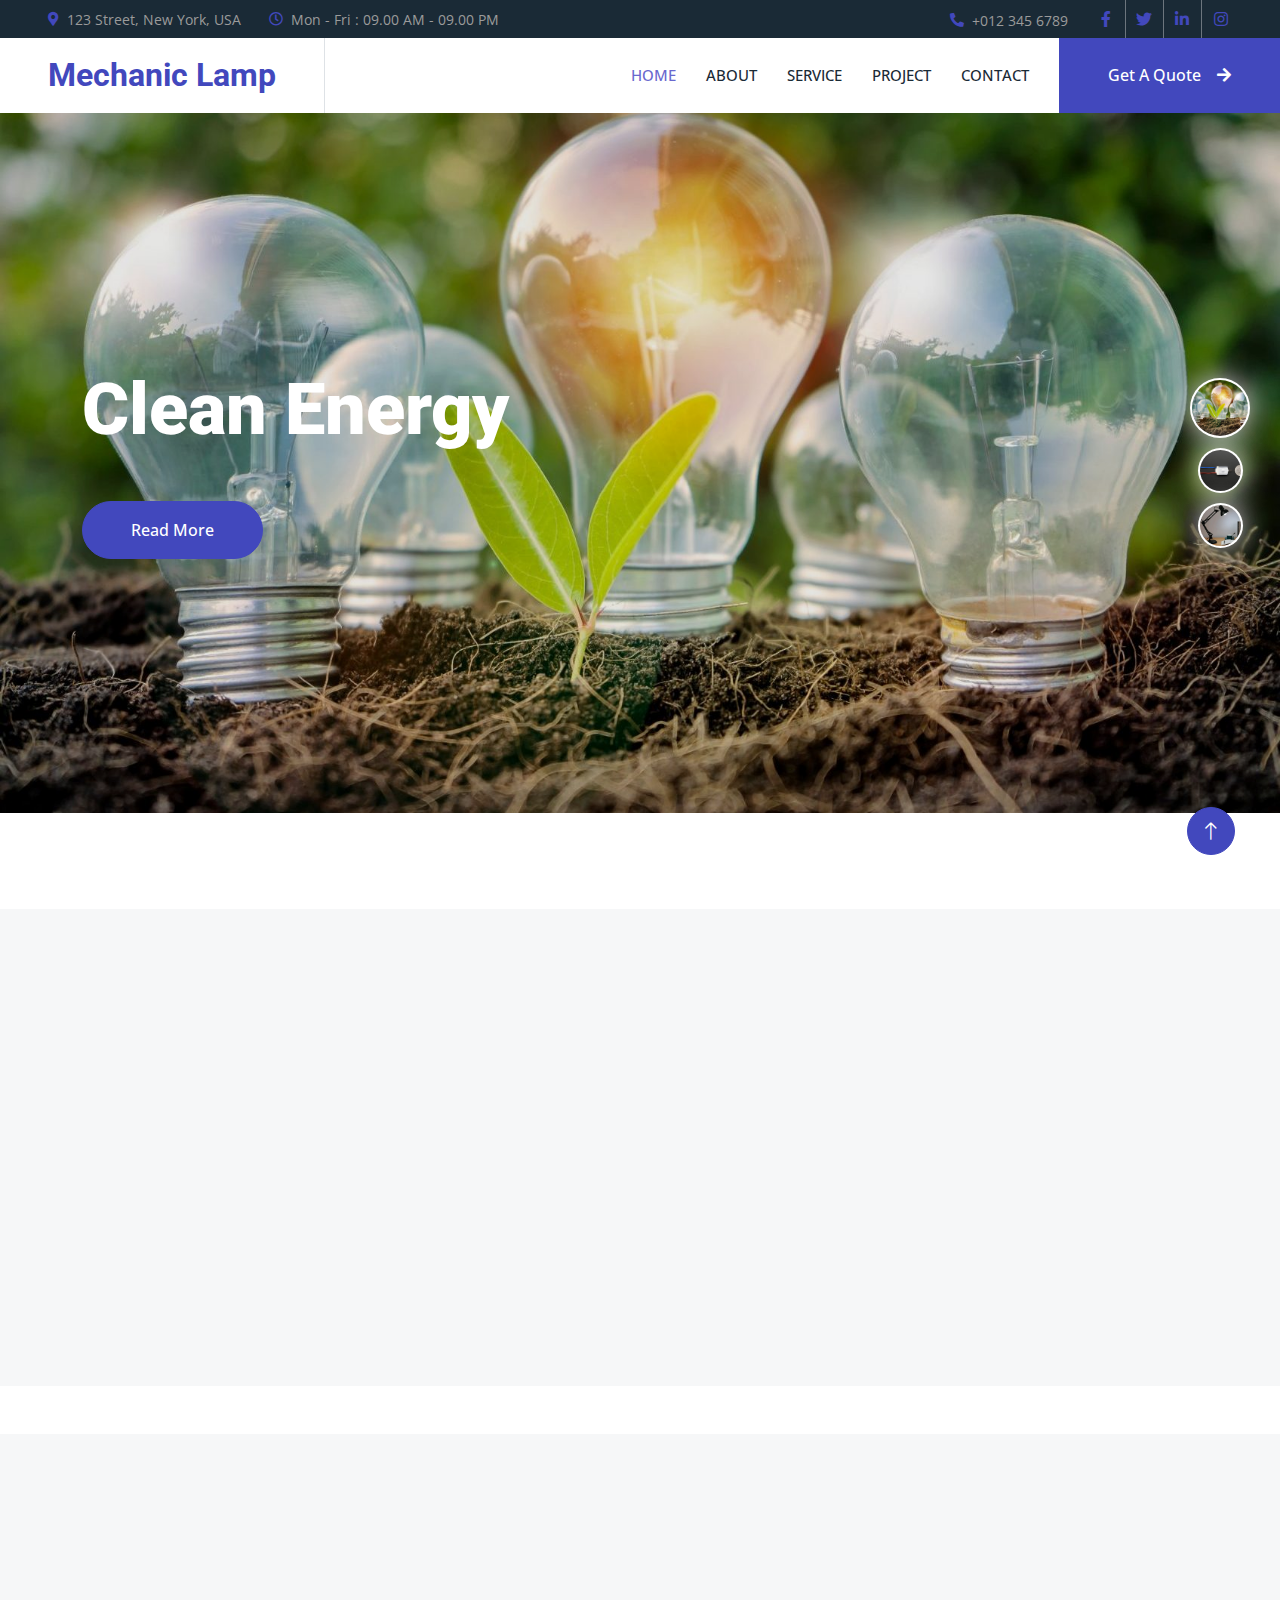
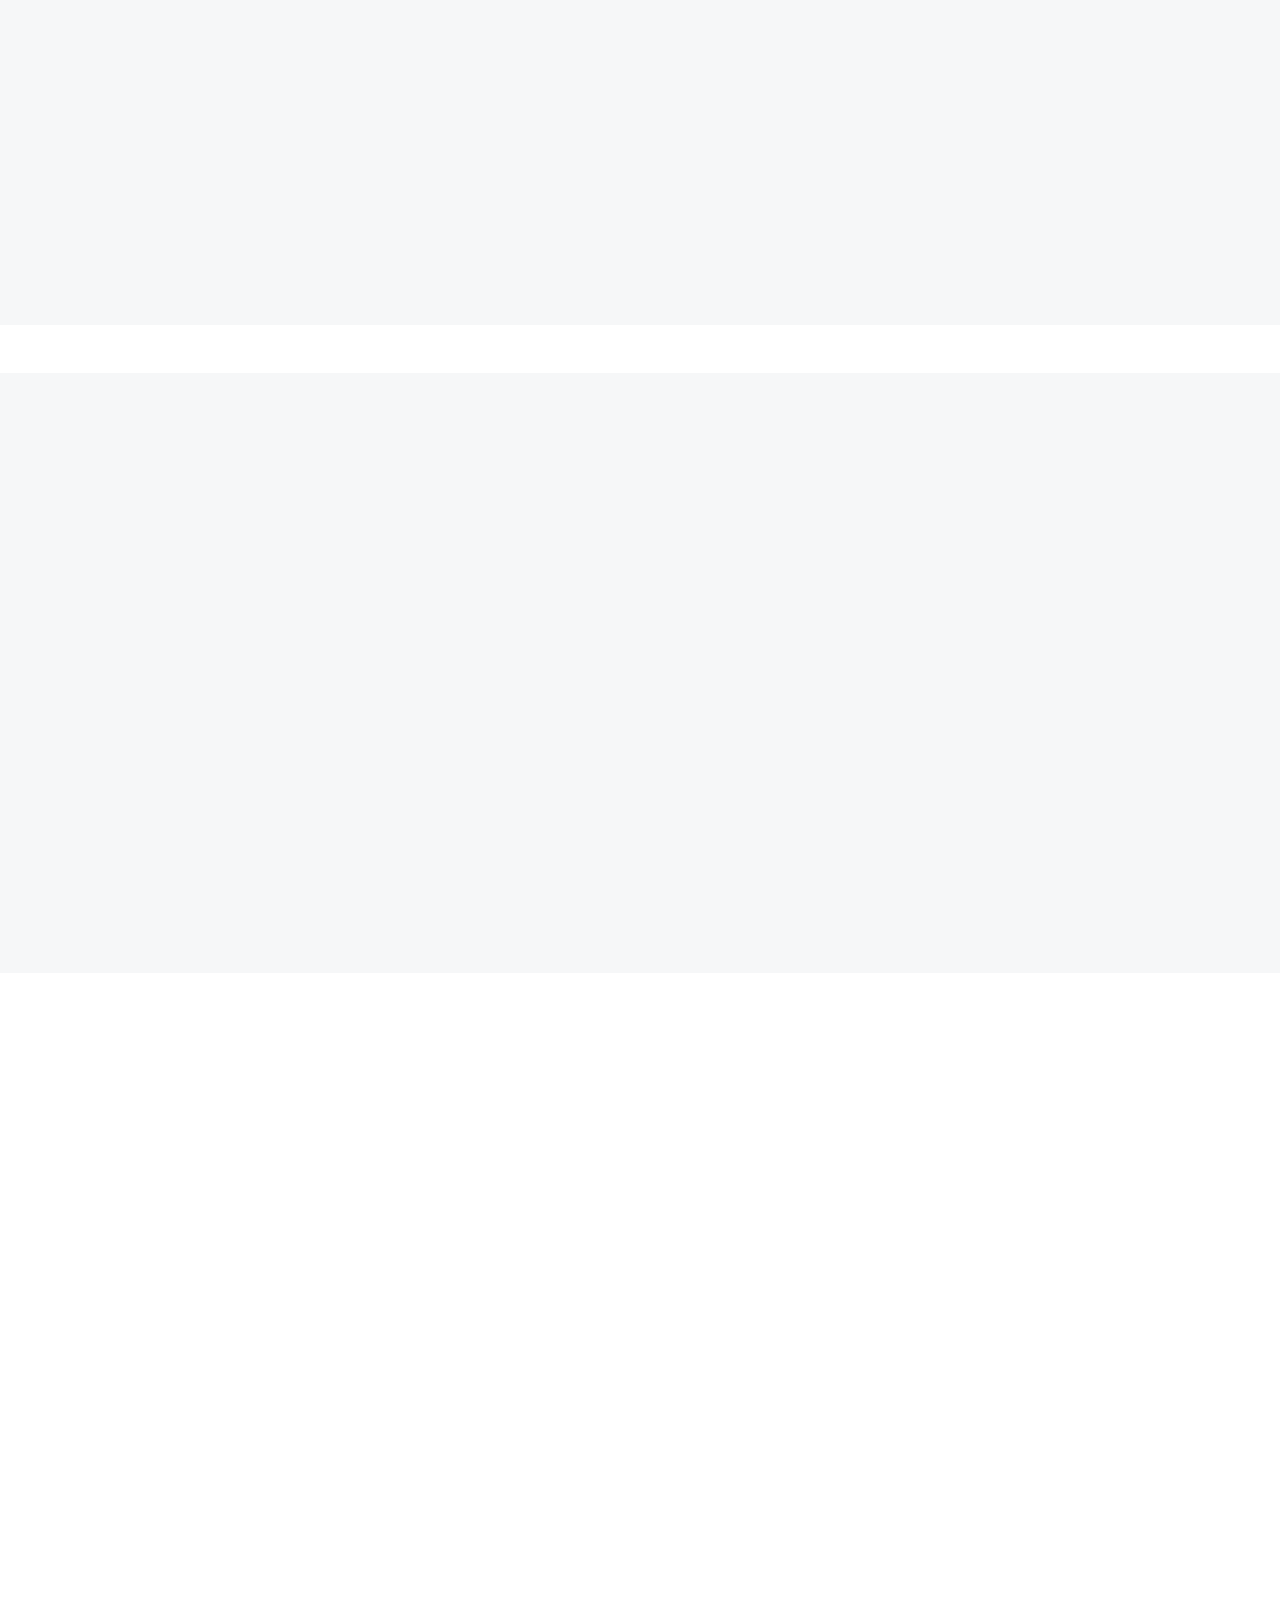
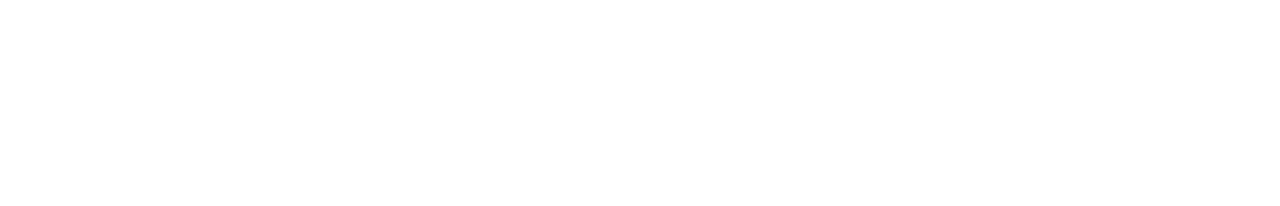
<file: index.html>
<!DOCTYPE html>
<html lang="en">

<head>
    <meta charset="utf-8">
    <title>Mechanic Lamp</title>
    <meta content="width=device-width, initial-scale=1.0" name="viewport">
    <meta content="" name="keywords">
    <meta content="" name="description">

    <!-- Favicon -->
    <link href="img/favicon.ico" rel="icon">

    <!-- Google Web Fonts -->
    <link rel="preconnect" href="https://fonts.googleapis.com">
    <link rel="preconnect" href="https://fonts.gstatic.com" crossorigin>
    <link href="https://fonts.googleapis.com/css2?family=Open+Sans:wght@400;500&family=Roboto:wght@500;700;900&display=swap" rel="stylesheet"> 

    <!-- Icon Font Stylesheet -->
    <link href="https://cdnjs.cloudflare.com/ajax/libs/font-awesome/5.10.0/css/all.min.css" rel="stylesheet">
    <link href="https://cdn.jsdelivr.net/npm/bootstrap-icons@1.4.1/font/bootstrap-icons.css" rel="stylesheet">

    <!-- Libraries Stylesheet -->
    <link href="lib/animate/animate.min.css" rel="stylesheet">
    <link href="lib/owlcarousel/assets/owl.carousel.min.css" rel="stylesheet">
    <link href="lib/lightbox/css/lightbox.min.css" rel="stylesheet">

    <!-- Customized Bootstrap Stylesheet -->
    <link href="css/bootstrap.min.css" rel="stylesheet">

    <!-- Template Stylesheet -->
    <link href="css/style.css" rel="stylesheet">


    <link rel="shortcut icon" href="img/Logo.jpeg" type="image/x-icon">
</head>

<body>
    <!-- Spinner Start -->
    <div id="spinner" class="show bg-white position-fixed translate-middle w-100 vh-100 top-50 start-50 d-flex align-items-center justify-content-center">
        <div class="spinner-border text-primary" style="width: 3rem; height: 3rem;" role="status">
            <span class="sr-only">Loading...</span>
        </div>
    </div>
    <!-- Spinner End -->


    <!-- Topbar Start -->
    <div class="container-fluid bg-dark p-0">
        <div class="row gx-0 d-none d-lg-flex">
            <div class="col-lg-7 px-5 text-start">
                <div class="h-100 d-inline-flex align-items-center me-4">
                    <small class="fa fa-map-marker-alt text-primary me-2"></small>
                    <small>123 Street, New York, USA</small>
                </div>
                <div class="h-100 d-inline-flex align-items-center">
                    <small class="far fa-clock text-primary me-2"></small>
                    <small>Mon - Fri : 09.00 AM - 09.00 PM</small>
                </div>
            </div>
            <div class="col-lg-5 px-5 text-end">
                <div class="h-100 d-inline-flex align-items-center me-4">
                    <small class="fa fa-phone-alt text-primary me-2"></small>
                    <small>+012 345 6789</small>
                </div>
                <div class="h-100 d-inline-flex align-items-center mx-n2">
                    <a class="btn btn-square btn-link rounded-0 border-0 border-end border-secondary" href=""><i class="fab fa-facebook-f"></i></a>
                    <a class="btn btn-square btn-link rounded-0 border-0 border-end border-secondary" href=""><i class="fab fa-twitter"></i></a>
                    <a class="btn btn-square btn-link rounded-0 border-0 border-end border-secondary" href=""><i class="fab fa-linkedin-in"></i></a>
                    <a class="btn btn-square btn-link rounded-0" href=""><i class="fab fa-instagram"></i></a>
                </div>
            </div>
        </div>
    </div>
    <!-- Topbar End -->


    <!-- Navbar Start -->
    <nav class="navbar navbar-expand-lg bg-white navbar-light sticky-top p-0">
        <a href="index.html" class="navbar-brand d-flex align-items-center border-end px-4 px-lg-5">
            <h2 class="m-0 text-primary">Mechanic Lamp</h2>
        </a>
        <button type="button" class="navbar-toggler me-4" data-bs-toggle="collapse" data-bs-target="#navbarCollapse">
            <span class="navbar-toggler-icon"></span>
        </button>
        <div class="collapse navbar-collapse" id="navbarCollapse">
            <div class="navbar-nav ms-auto p-4 p-lg-0">
                <a href="index.html" class="nav-item nav-link active">Home</a>
                <a href="about.html" class="nav-item nav-link">About</a>
                <a href="service.html" class="nav-item nav-link">Service</a>
                <a href="project.html" class="nav-item nav-link">Project</a>
            
                <a href="contact.html" class="nav-item nav-link">Contact</a>
            </div>
            <a href="" class="btn btn-primary rounded-0 py-4 px-lg-5 d-none d-lg-block">Get A Quote<i class="fa fa-arrow-right ms-3"></i></a>
        </div>
    </nav>
    <!-- Navbar End -->


    <!-- Carousel Start -->
    <div class="container-fluid p-0 pb-5 wow fadeIn" data-wow-delay="0.1s">
        <div class="owl-carousel header-carousel position-relative">
            <div class="owl-carousel-item position-relative" data-dot="<img src='img/carousel-1.jpg'>">
                <img class="img-fluid" src="img/carousel-1.jpg" alt="">
                <div class="owl-carousel-inner">
                    <div class="container">
                        <div class="row justify-content-start">
                            <div class="col-10 col-lg-8">
                                <h1 class="display-2 text-white animated slideInDown">Clean Energy</h1>
                                <p class="fs-5 fw-medium text-white mb-4 pb-3"> </p>
                                <a href="" class="btn btn-primary rounded-pill py-3 px-5 animated slideInLeft">Read More</a>
                            </div>
                        </div>
                    </div>
                </div>
            </div>
            <div class="owl-carousel-item position-relative" data-dot="<img src='img/carousel-2.jpg'>">
                <img class="img-fluid" src="img/carousel-2.jpg" alt="">
                <div class="owl-carousel-inner">
                    <div class="container">
                        <div class="row justify-content-start">
                            <div class="col-10 col-lg-8">
                                <h1 class="display-2 text-white animated slideInDown">Powered by DC Motors</h1>
                                <p class="fs-5 fw-medium text-white mb-4 pb-3"></p>
                                <a href="" class="btn btn-primary rounded-pill py-3 px-5 animated slideInLeft">Read More</a>
                            </div>
                        </div>
                    </div>
                </div>
            </div>
            <div class="owl-carousel-item position-relative" data-dot="<img src='img/carousel-3.jpg'>">
                <img class="img-fluid" src="img/carousel-3.jpg" alt="">
                <div class="owl-carousel-inner">
                    <div class="container">
                        <div class="row justify-content-start">
                            <div class="col-10 col-lg-8">
                                <h1 class="display-2 text-white animated slideInDown">For Every Place</h1>
                                <p class="fs-5 fw-medium text-white mb-4 pb-3"></p>
                                <a href="" class="btn btn-primary rounded-pill py-3 px-5 animated slideInLeft">Read More</a>
                            </div>
                        </div>
                    </div>
                </div>
            </div>
        </div>
    </div>
    <!-- Carousel End -->


   
    <!-- Feature Start -->


    <!-- About Start -->
    <div class="container-fluid bg-light overflow-hidden my-5 px-lg-0">
        <div class="container about px-lg-0">
            <div class="row g-0 mx-lg-0">
                <div class="col-lg-6 ps-lg-0 wow fadeIn" data-wow-delay="0.1s" style="min-height: 400px;">
                    <div class="position-relative h-100">
                        <img class="position-absolute img-fluid w-100 h-100" src="img/about.jpg" style="object-fit: cover;" alt="">
                    </div>
                </div>
                <div class="col-lg-6 about-text py-5 wow fadeIn" data-wow-delay="0.5s">
                    <div class="p-lg-5 pe-lg-0">
                        <h6 class="text-primary">About Us</h6>
                        <h1 class="mb-4"> We created a lamp that can work without electricity
                        </h1>
                        <p>This product works by rotating the motor that produces energy and stores in the capacitor and this gives power ups the led</p>
                    
                        <a href="" class="btn btn-primary rounded-pill py-3 px-5 mt-3">Explore More</a>
                    </div>
                </div>
            </div>
        </div>
    </div>
    <!-- About End -->


    


    <!-- Feature Start -->
   <div class="container-fluid bg-light overflow-hidden my-5 px-lg-0">
    <div class="container feature px-lg-0">
        <div class="row g-0 mx-lg-0">
            <div class="col-lg-6 feature-text py-5 wow fadeIn" data-wow-delay="0.1s">
                <div class="p-lg-5 ps-lg-0">
                    <h6 class="text-primary">Why Use Our Product</h6>
                    <h1 class="mb-4">It Helps The Environment</h1>
                    <p class="mb-4 pb-2">It doesn't need electric energy instead it uses kinetic energy to work</p>
                    <div class="row g-4">
                        <div class="col-6">
                            <div class="d-flex align-items-center">
                                <div class="btn-lg-square bg-primary rounded-circle">
                                    <i class="fa fa-check text-white"></i>
                                </div>
                                <div class="ms-4">
                                    <h5 class="mb-0">Clean Energy</h5>
                                </div>
                            </div>
                        </div>
                        <div class="col-6">
                            <div class="d-flex align-items-center">
                                <div class="btn-lg-square bg-primary rounded-circle">
                                    <i class="fa fa-check text-white"></i>
                                </div>
                                <div class="ms-4">
                                    <h5 class="mb-0">Easy to use</h5>
                                </div>
                            </div>
                        </div>
                        <div class="col-6">
                            <div class="d-flex align-items-center">
                                <div class="btn-lg-square bg-primary rounded-circle">
                                    <i class="fa fa-check text-white"></i>
                                </div>
                                <div class="ms-4">
                                    <h5 class="mb-0">Environmental Friendly</h5>
                                </div>
                            </div>
                        </div>
                        <div class="col-6">
                            <div class="d-flex align-items-center"> <div class="btn-lg-square bg-primary rounded-circle">
                                    <i class="fa fa-check text-white"></i>
                                </div>
                                <div class="ms-4">
                                    <h5 class="mb-0">Accessible</h5>
                                </div>
                            </div> </div>
                    </div>
                </div>
            </div>
            <div class="col-lg-6 pe-lg-0 wow fadeIn" data-wow-delay="0.5s" style="min-height: 400px;">
                <div class="position-relative h-100">
                    <img class="position-absolute img-fluid w-100 h-100" src="img/feature.jpg" style="object-fit: cover;" alt="Feature Image">
                </div>
            </div>
        </div>
    </div>
</div>
    <!-- Feature End -->


   


    <!-- Quote Start -->
    <div class="container-fluid bg-light overflow-hidden my-5 px-lg-0">
        <div class="container quote px-lg-0">
            <div class="row g-0 mx-lg-0">
                <div class="col-lg-6 ps-lg-0 wow fadeIn" data-wow-delay="0.1s" style="min-height: 400px;">
                    <div class="position-relative h-100">


                        <iframe src="https://www.google.com/maps/embed?pb=!1m18!1m12!1m3!1d3486.5857116635793!2d-111.00548682372357!3d29.088384875418917!2m3!1f0!2f0!3f0!3m2!1i1024!2i768!4f13.1!3m3!1m2!1s0x86ce83c47d54995b%3A0xf25d7bd30e79ef3!2sHighPoint%20International%20School%20Hermosillo!5e0!3m2!1ses-419!2smx!4v1771360475887!5m2!1ses-419!2smx" width="600" height="450" style="border:0;" allowfullscreen="" loading="lazy" referrerpolicy="no-referrer-when-downgrade" class="position-absolute img-fluid w-100 h-100" style="object-fit: cover;"></iframe>
                      
                    </div>
                </div>
                <div class="col-lg-6 quote-text py-5 wow fadeIn" data-wow-delay="0.5s">
                    <div class="p-lg-5 pe-lg-0">
                        <h6 class="text-primary">Contact Us</h6>
                        <h1 class="mb-4">Get More Information</h1>
                        <p class="mb-4 pb-2"></p>
                        <form>
                            <div class="row g-3">
                                <div class="col-12 col-sm-6">
                                    <input type="text" class="form-control border-0" placeholder="Your Name" style="height: 55px;">
                                </div>
                                <div class="col-12 col-sm-6">
                                    <input type="email" class="form-control border-0" placeholder="Your Email" style="height: 55px;">
                                </div>
                                <div class="col-12 col-sm-6">
                                    <input type="text" class="form-control border-0" placeholder="Your Mobile" style="height: 55px;">
                                </div>
                                <div class="col-12 col-sm-6">
                                    <select class="form-select border-0" style="height: 55px;">
                                        <option selected>Select A Service</option>
                                        <option value="1">Service 1</option>
                                        <option value="2">Service 2</option>
                                        <option value="3">Service 3</option>
                                    </select>
                                </div>
                                <div class="col-12">
                                    <textarea class="form-control border-0" placeholder="Special Note"></textarea>
                                </div>
                                <div class="col-12">
                                    <button class="btn btn-primary rounded-pill py-3 px-5" type="submit">Submit</button>
                                </div>
                            </div>
                        </form>
                    </div>
                </div>
            </div>
        </div>
    </div>
    <!-- Quote End -->


    <!-- Team Start -->
    <div class="container-xxl py-5">
        <div class="container">
            <div class="text-center mx-auto mb-5 wow fadeInUp" data-wow-delay="0.1s" style="max-width: 600px;">
                <h6 class="text-primary">Team Member</h6>
                <h1 class="mb-4">Experienced Team Members</h1>
            </div>
            <div class="row g-4">
                <div class="col-lg-4 col-md-6 wow fadeInUp" data-wow-delay="0.1s">
                    <div class="team-item rounded overflow-hidden">
                        <div class="d-flex">
                            <img class="img-fluid w-75" src="img/team-1.jpg" alt="">
                            <div class="team-social w-25">
                                <a class="btn btn-lg-square btn-outline-primary rounded-circle mt-3" href=""><i class="fab fa-facebook-f"></i></a>
                                <a class="btn btn-lg-square btn-outline-primary rounded-circle mt-3" href=""><i class="fab fa-twitter"></i></a>
                                <a class="btn btn-lg-square btn-outline-primary rounded-circle mt-3" href=""><i class="fab fa-instagram"></i></a>
                            </div>
                        </div>
                        <div class="p-4">
                            <h5>Daniel Jaime and Miguel Gonzalez</h5>
                            <span>Designation</span>
                        </div>
                    </div>
                </div>
                <div class="col-lg-4 col-md-6 wow fadeInUp" data-wow-delay="0.3s">
                    <div class="team-item rounded overflow-hidden">
                        <div class="d-flex">
                            <img class="img-fluid w-75" src="img/team-2.jpg" alt="">
                            <div class="team-social w-25">
                                <a class="btn btn-lg-square btn-outline-primary rounded-circle mt-3" href=""><i class="fab fa-facebook-f"></i></a>
                                <a class="btn btn-lg-square btn-outline-primary rounded-circle mt-3" href=""><i class="fab fa-twitter"></i></a>
                                <a class="btn btn-lg-square btn-outline-primary rounded-circle mt-3" href=""><i class="fab fa-instagram"></i></a>
                            </div>
                        </div>
                        <div class="p-4">
                            <h5>Luis Eduardo and Lian</h5>
                            <span>Designation</span>
                        </div>
                    </div>
                </div>
                <div class="col-lg-4 col-md-6 wow fadeInUp" data-wow-delay="0.5s">
                    <div class="team-item rounded overflow-hidden">
                        <div class="d-flex">
                            <img class="img-fluid w-75" src="img/team-3.jpg" alt="">
                            <div class="team-social w-25">
                                <a class="btn btn-lg-square btn-outline-primary rounded-circle mt-3" href=""><i class="fab fa-facebook-f"></i></a>
                                <a class="btn btn-lg-square btn-outline-primary rounded-circle mt-3" href=""><i class="fab fa-twitter"></i></a>
                                <a class="btn btn-lg-square btn-outline-primary rounded-circle mt-3" href=""><i class="fab fa-instagram"></i></a>
                            </div>
                        </div>
                        <div class="p-4">
                            <h5>Mateo Luna</h5>
                            <span>Designation</span>
                        </div>
                    </div>
                </div>
            </div>
        </div>
    </div>
    <!-- Team End -->


   

    <!-- Footer Start -->
    <div class="container-fluid bg-dark text-body footer mt-5 pt-5 wow fadeIn" data-wow-delay="0.1s">
        
        <div class="container">
            <div class="copyright">
                <div class="row">
                    <div class="col-md-6 text-center text-md-start mb-3 mb-md-0">
                        &copy; <a href="#"> Mechanic Lamp, 2026</a>, All Right Reserved.
                    </div>
                    <div class="col-md-6 text-center text-md-end">
                        <!--/*** This template is free as long as you keep the footer author’s credit link/attribution link/backlink. If you'd like to use the template without the footer author’s credit link/attribution link/backlink, you can purchase the Credit Removal License from "https://htmlcodex.com/credit-removal". Thank you for your support. ***/-->
                        Designed By <a href="https://htmlcodex.com">HTML Codex</a>
                        <br>Distributed By: <a href="https://themewagon.com" target="_blank">ThemeWagon</a>
                    </div>
                </div>
            </div>
        </div>
    </div>
    <!-- Footer End -->


    <!-- Back to Top -->
    <a href="#" class="btn btn-lg btn-primary btn-lg-square rounded-circle back-to-top"><i class="bi bi-arrow-up"></i></a>


    <!-- JavaScript Libraries -->
    <script src="https://code.jquery.com/jquery-3.4.1.min.js"></script>
    <script src="https://cdn.jsdelivr.net/npm/bootstrap@5.0.0/dist/js/bootstrap.bundle.min.js"></script>
    <script src="lib/wow/wow.min.js"></script>
    <script src="lib/easing/easing.min.js"></script>
    <script src="lib/waypoints/waypoints.min.js"></script>
    <script src="lib/counterup/counterup.min.js"></script>
    <script src="lib/owlcarousel/owl.carousel.min.js"></script>
    <script src="lib/isotope/isotope.pkgd.min.js"></script>
    <script src="lib/lightbox/js/lightbox.min.js"></script>

    <!-- Template Javascript -->
    <script src="js/main.js"></script>
</body>

</html>
</file>
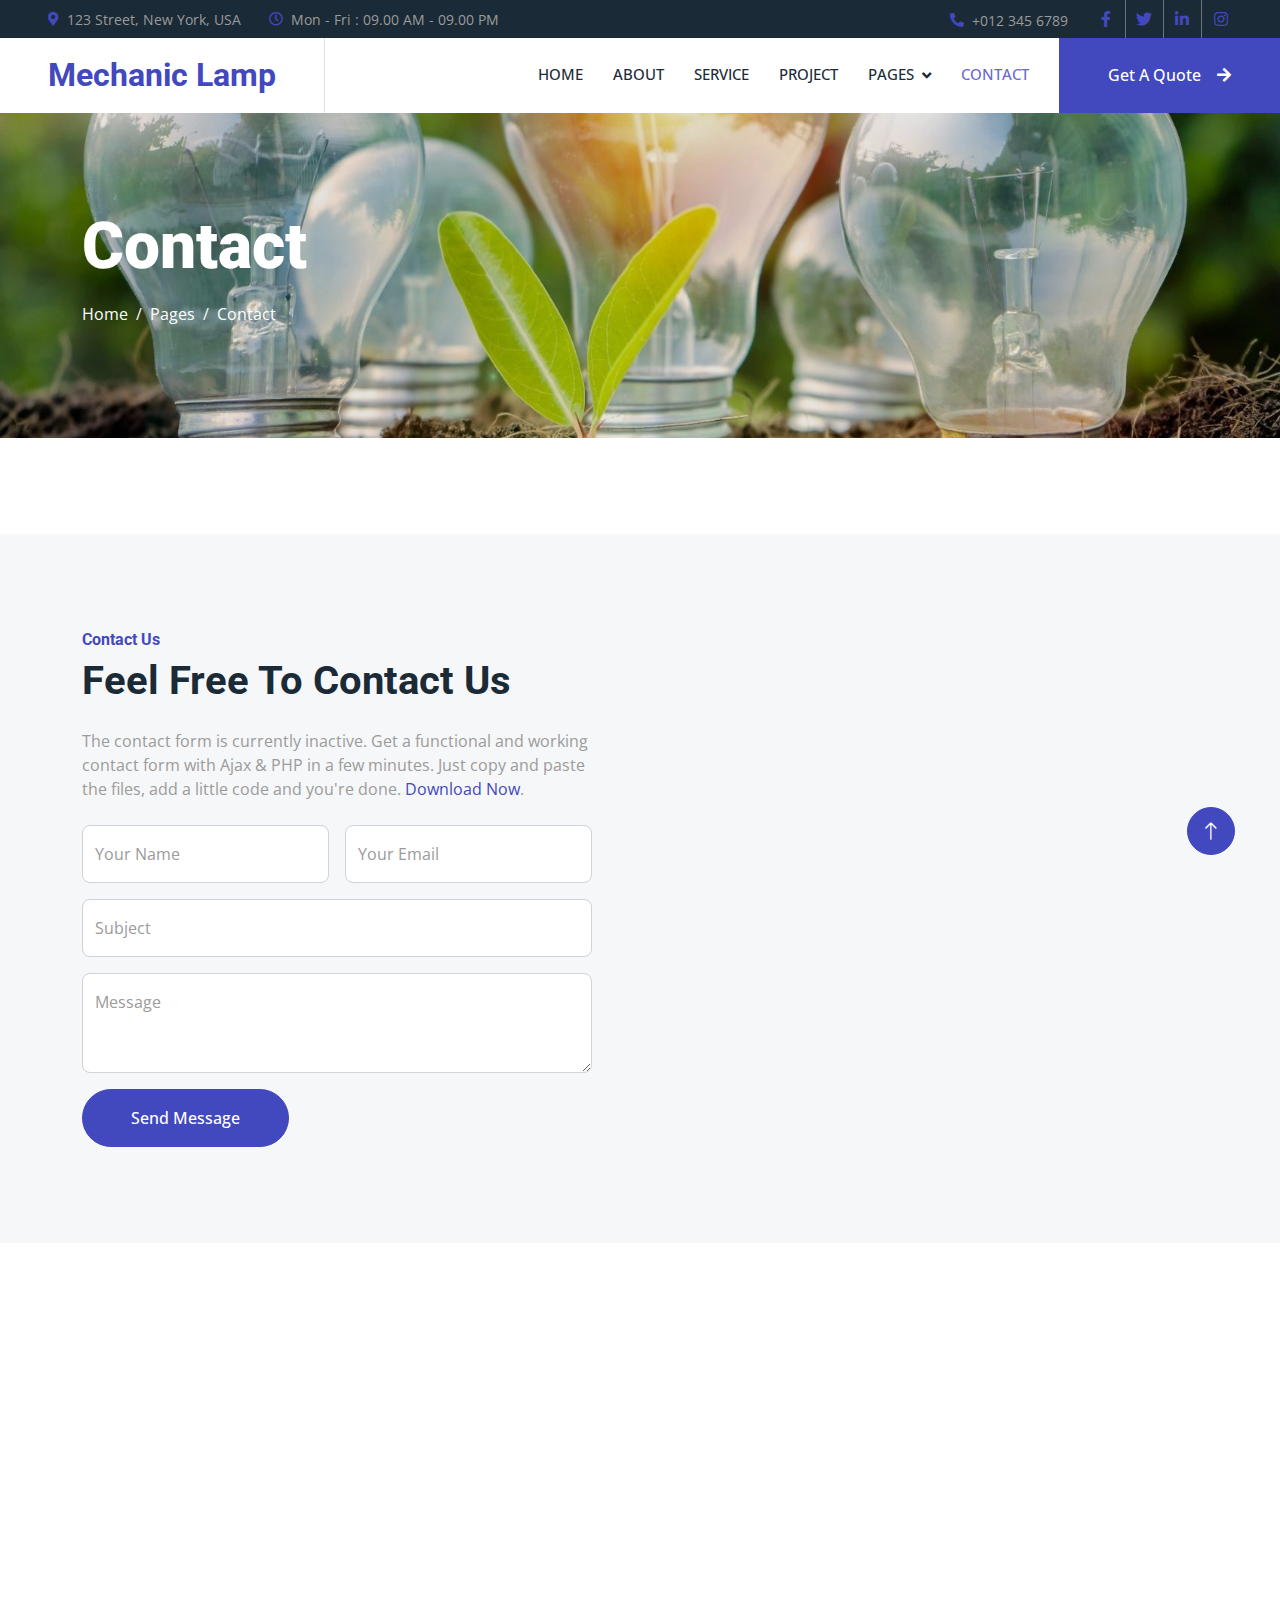
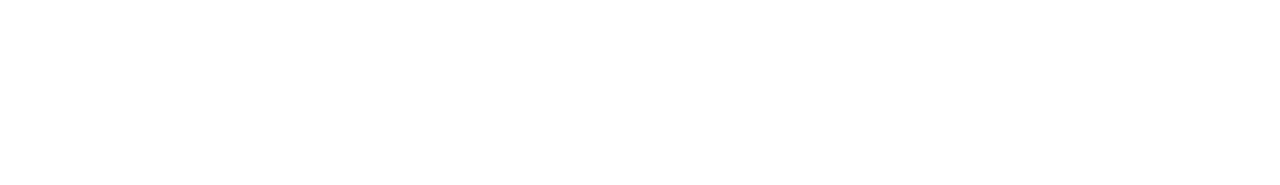
<file: contact.html>
<!DOCTYPE html>
<html lang="en">

<head>
    <meta charset="utf-8">
    <title>Mechanic Lamp - Renewable Energy Website Template</title>
    <meta content="width=device-width, initial-scale=1.0" name="viewport">
    <meta content="" name="keywords">
    <meta content="" name="description">

    <!-- Favicon -->
    <link href="img/favicon.ico" rel="icon">

    <!-- Google Web Fonts -->
    <link rel="preconnect" href="https://fonts.googleapis.com">
    <link rel="preconnect" href="https://fonts.gstatic.com" crossorigin>
    <link href="https://fonts.googleapis.com/css2?family=Open+Sans:wght@400;500&family=Roboto:wght@500;700;900&display=swap" rel="stylesheet"> 

    <!-- Icon Font Stylesheet -->
    <link href="https://cdnjs.cloudflare.com/ajax/libs/font-awesome/5.10.0/css/all.min.css" rel="stylesheet">
    <link href="https://cdn.jsdelivr.net/npm/bootstrap-icons@1.4.1/font/bootstrap-icons.css" rel="stylesheet">

    <!-- Libraries Stylesheet -->
    <link href="lib/animate/animate.min.css" rel="stylesheet">
    <link href="lib/owlcarousel/assets/owl.carousel.min.css" rel="stylesheet">
    <link href="lib/lightbox/css/lightbox.min.css" rel="stylesheet">

    <!-- Customized Bootstrap Stylesheet -->
    <link href="css/bootstrap.min.css" rel="stylesheet">

    <!-- Template Stylesheet -->
    <link href="css/style.css" rel="stylesheet">
</head>

<body>
    <!-- Spinner Start -->
    <div id="spinner" class="show bg-white position-fixed translate-middle w-100 vh-100 top-50 start-50 d-flex align-items-center justify-content-center">
        <div class="spinner-border text-primary" style="width: 3rem; height: 3rem;" role="status">
            <span class="sr-only">Loading...</span>
        </div>
    </div>
    <!-- Spinner End -->


    <!-- Topbar Start -->
    <div class="container-fluid bg-dark p-0">
        <div class="row gx-0 d-none d-lg-flex">
            <div class="col-lg-7 px-5 text-start">
                <div class="h-100 d-inline-flex align-items-center me-4">
                    <small class="fa fa-map-marker-alt text-primary me-2"></small>
                    <small>123 Street, New York, USA</small>
                </div>
                <div class="h-100 d-inline-flex align-items-center">
                    <small class="far fa-clock text-primary me-2"></small>
                    <small>Mon - Fri : 09.00 AM - 09.00 PM</small>
                </div>
            </div>
            <div class="col-lg-5 px-5 text-end">
                <div class="h-100 d-inline-flex align-items-center me-4">
                    <small class="fa fa-phone-alt text-primary me-2"></small>
                    <small>+012 345 6789</small>
                </div>
                <div class="h-100 d-inline-flex align-items-center mx-n2">
                    <a class="btn btn-square btn-link rounded-0 border-0 border-end border-secondary" href=""><i class="fab fa-facebook-f"></i></a>
                    <a class="btn btn-square btn-link rounded-0 border-0 border-end border-secondary" href=""><i class="fab fa-twitter"></i></a>
                    <a class="btn btn-square btn-link rounded-0 border-0 border-end border-secondary" href=""><i class="fab fa-linkedin-in"></i></a>
                    <a class="btn btn-square btn-link rounded-0" href=""><i class="fab fa-instagram"></i></a>
                </div>
            </div>
        </div>
    </div>
    <!-- Topbar End -->


    <!-- Navbar Start -->
    <nav class="navbar navbar-expand-lg bg-white navbar-light sticky-top p-0">
        <a href="index.html" class="navbar-brand d-flex align-items-center border-end px-4 px-lg-5">
            <h2 class="m-0 text-primary">Mechanic Lamp</h2>
        </a>
        <button type="button" class="navbar-toggler me-4" data-bs-toggle="collapse" data-bs-target="#navbarCollapse">
            <span class="navbar-toggler-icon"></span>
        </button>
        <div class="collapse navbar-collapse" id="navbarCollapse">
            <div class="navbar-nav ms-auto p-4 p-lg-0">
                <a href="index.html" class="nav-item nav-link">Home</a>
                <a href="about.html" class="nav-item nav-link">About</a>
                <a href="service.html" class="nav-item nav-link">Service</a>
                <a href="project.html" class="nav-item nav-link">Project</a>
                <div class="nav-item dropdown">
                    <a href="#" class="nav-link dropdown-toggle" data-bs-toggle="dropdown">Pages</a>
                    <div class="dropdown-menu bg-light m-0">
                        <a href="feature.html" class="dropdown-item">Feature</a>
                        <a href="quote.html" class="dropdown-item">Free Quote</a>
                        <a href="team.html" class="dropdown-item">Our Team</a>
                        <a href="testimonial.html" class="dropdown-item">Testimonial</a>
                        <a href="404.html" class="dropdown-item">404 Page</a>
                    </div>
                </div>
                <a href="contact.html" class="nav-item nav-link active">Contact</a>
            </div>
            <a href="" class="btn btn-primary rounded-0 py-4 px-lg-5 d-none d-lg-block">Get A Quote<i class="fa fa-arrow-right ms-3"></i></a>
        </div>
    </nav>
    <!-- Navbar End -->


    <!-- Page Header Start -->
    <div class="container-fluid page-header py-5 mb-5">
        <div class="container py-5">
            <h1 class="display-3 text-white mb-3 animated slideInDown">Contact</h1>
            <nav aria-label="breadcrumb animated slideInDown">
                <ol class="breadcrumb">
                    <li class="breadcrumb-item"><a class="text-white" href="#">Home</a></li>
                    <li class="breadcrumb-item"><a class="text-white" href="#">Pages</a></li>
                    <li class="breadcrumb-item text-white active" aria-current="page">Contact</li>
                </ol>
            </nav>
        </div>
    </div>
    <!-- Page Header End -->


    <!-- Contact Start -->
    <div class="container-fluid bg-light overflow-hidden px-lg-0" style="margin: 6rem 0;">
        <div class="container contact px-lg-0">
            <div class="row g-0 mx-lg-0">
                <div class="col-lg-6 contact-text py-5 wow fadeIn" data-wow-delay="0.5s">
                    <div class="p-lg-5 ps-lg-0">
                        <h6 class="text-primary">Contact Us</h6>
                        <h1 class="mb-4">Feel Free To Contact Us</h1>
                        <p class="mb-4">The contact form is currently inactive. Get a functional and working contact form with Ajax & PHP in a few minutes. Just copy and paste the files, add a little code and you're done. <a href="https://htmlcodex.com/contact-form">Download Now</a>.</p>
                        <form>
                            <div class="row g-3">
                                <div class="col-md-6">
                                    <div class="form-floating">
                                        <input type="text" class="form-control" id="name" placeholder="Your Name">
                                        <label for="name">Your Name</label>
                                    </div>
                                </div>
                                <div class="col-md-6">
                                    <div class="form-floating">
                                        <input type="email" class="form-control" id="email" placeholder="Your Email">
                                        <label for="email">Your Email</label>
                                    </div>
                                </div>
                                <div class="col-12">
                                    <div class="form-floating">
                                        <input type="text" class="form-control" id="subject" placeholder="Subject">
                                        <label for="subject">Subject</label>
                                    </div>
                                </div>
                                <div class="col-12">
                                    <div class="form-floating">
                                        <textarea class="form-control" placeholder="Leave a message here" id="message" style="height: 100px"></textarea>
                                        <label for="message">Message</label>
                                    </div>
                                </div>
                                <div class="col-12">
                                    <button class="btn btn-primary rounded-pill py-3 px-5" type="submit">Send Message</button>
                                </div>
                            </div>
                        </form>
                    </div>
                </div>
                <div class="col-lg-6 pe-lg-0" style="min-height: 400px;">
                    <div class="position-relative h-100">
                        <iframe class="position-absolute w-100 h-100" style="object-fit: cover;"
                        src="https://www.google.com/maps/embed?pb=!1m18!1m12!1m3!1d3001156.4288297426!2d-78.01371936852176!3d42.72876761954724!2m3!1f0!2f0!3f0!3m2!1i1024!2i768!4f13.1!3m3!1m2!1s0x4ccc4bf0f123a5a9%3A0xddcfc6c1de189567!2sNew%20York%2C%20USA!5e0!3m2!1sen!2sbd!4v1603794290143!5m2!1sen!2sbd"
                        frameborder="0" allowfullscreen="" aria-hidden="false"
                        tabindex="0"></iframe>
                    </div>
                </div>
            </div>
        </div>
    </div>
    <!-- Contact End -->


    <!-- Footer Start -->
    <div class="container-fluid bg-dark text-body footer mt-5 pt-5 wow fadeIn" data-wow-delay="0.1s">
        <div class="container py-5">
            <div class="row g-5">
                <div class="col-lg-3 col-md-6">
                    <h5 class="text-white mb-4">Address</h5>
                    <p class="mb-2"><i class="fa fa-map-marker-alt me-3"></i>123 Street, New York, USA</p>
                    <p class="mb-2"><i class="fa fa-phone-alt me-3"></i>+012 345 67890</p>
                    <p class="mb-2"><i class="fa fa-envelope me-3"></i>info@example.com</p>
                    <div class="d-flex pt-2">
                        <a class="btn btn-square btn-outline-light btn-social" href=""><i class="fab fa-twitter"></i></a>
                        <a class="btn btn-square btn-outline-light btn-social" href=""><i class="fab fa-facebook-f"></i></a>
                        <a class="btn btn-square btn-outline-light btn-social" href=""><i class="fab fa-youtube"></i></a>
                        <a class="btn btn-square btn-outline-light btn-social" href=""><i class="fab fa-linkedin-in"></i></a>
                    </div>
                </div>
                <div class="col-lg-3 col-md-6">
                    <h5 class="text-white mb-4">Quick Links</h5>
                    <a class="btn btn-link" href="">About Us</a>
                    <a class="btn btn-link" href="">Contact Us</a>
                    <a class="btn btn-link" href="">Our Services</a>
                    <a class="btn btn-link" href="">Terms & Condition</a>
                    <a class="btn btn-link" href="">Support</a>
                </div>
                <div class="col-lg-3 col-md-6">
                    <h5 class="text-white mb-4">Project Gallery</h5>
                    <div class="row g-2">
                        <div class="col-4">
                            <img class="img-fluid rounded" src="img/gallery-1.jpg" alt="">
                        </div>
                        <div class="col-4">
                            <img class="img-fluid rounded" src="img/gallery-2.jpg" alt="">
                        </div>
                        <div class="col-4">
                            <img class="img-fluid rounded" src="img/gallery-3.jpg" alt="">
                        </div>
                        <div class="col-4">
                            <img class="img-fluid rounded" src="img/gallery-4.jpg" alt="">
                        </div>
                        <div class="col-4">
                            <img class="img-fluid rounded" src="img/gallery-5.jpg" alt="">
                        </div>
                        <div class="col-4">
                            <img class="img-fluid rounded" src="img/gallery-6.jpg" alt="">
                        </div>
                    </div>
                </div>
                <div class="col-lg-3 col-md-6">
                    <h5 class="text-white mb-4">Newsletter</h5>
                    <p>Dolor amet sit justo amet elitr clita ipsum elitr est.</p>
                    <div class="position-relative mx-auto" style="max-width: 400px;">
                        <input class="form-control border-0 w-100 py-3 ps-4 pe-5" type="text" placeholder="Your email">
                        <button type="button" class="btn btn-primary py-2 position-absolute top-0 end-0 mt-2 me-2">SignUp</button>
                    </div>
                </div>
            </div>
        </div>
        <div class="container">
            <div class="copyright">
                <div class="row">
                    <div class="col-md-6 text-center text-md-start mb-3 mb-md-0">
                        &copy; <a href="#">Your Site Name</a>, All Right Reserved.
                    </div>
                    <div class="col-md-6 text-center text-md-end">
                        <!--/*** This template is free as long as you keep the footer author’s credit link/attribution link/backlink. If you'd like to use the template without the footer author’s credit link/attribution link/backlink, you can purchase the Credit Removal License from "https://htmlcodex.com/credit-removal". Thank you for your support. ***/-->
                        Designed By <a href="https://htmlcodex.com">HTML Codex</a>
                        <br>Distributed By: <a href="https://themewagon.com" target="_blank">ThemeWagon</a>
                    </div>
                </div>
            </div>
        </div>
    </div>
    <!-- Footer End -->


    <!-- Back to Top -->
    <a href="#" class="btn btn-lg btn-primary btn-lg-square rounded-circle back-to-top"><i class="bi bi-arrow-up"></i></a>


    <!-- JavaScript Libraries -->
    <script src="https://code.jquery.com/jquery-3.4.1.min.js"></script>
    <script src="https://cdn.jsdelivr.net/npm/bootstrap@5.0.0/dist/js/bootstrap.bundle.min.js"></script>
    <script src="lib/wow/wow.min.js"></script>
    <script src="lib/easing/easing.min.js"></script>
    <script src="lib/waypoints/waypoints.min.js"></script>
    <script src="lib/counterup/counterup.min.js"></script>
    <script src="lib/owlcarousel/owl.carousel.min.js"></script>
    <script src="lib/isotope/isotope.pkgd.min.js"></script>
    <script src="lib/lightbox/js/lightbox.min.js"></script>

    <!-- Template Javascript -->
    <script src="js/main.js"></script>
</body>

</html>
</file>
<file: css/style.css>
/********** Template CSS **********/
:root {
    --primary: #6968ce;
    --light: #F6F7F8;
    --dark: #1A2A36;
}

.fw-medium {
    font-weight: 500 !important;
}

.fw-bold {
    font-weight: 700 !important;
}

.fw-black {
    font-weight: 900 !important;
}

.back-to-top {
    position: fixed;
    display: none;
    right: 45px;
    bottom: 45px;
    z-index: 99;
}


/*** Spinner ***/
#spinner {
    opacity: 0;
    visibility: hidden;
    transition: opacity .5s ease-out, visibility 0s linear .5s;
    z-index: 99999;
}

#spinner.show {
    transition: opacity .5s ease-out, visibility 0s linear 0s;
    visibility: visible;
    opacity: 1;
}


/*** Button ***/
.btn {
    font-weight: 500;
    transition: .5s;
}

.btn.btn-primary,
.btn.btn-outline-primary:hover {
    color: #FFFFFF;
}

.btn-square {
    width: 38px;
    height: 38px;
}

.btn-sm-square {
    width: 32px;
    height: 32px;
}

.btn-lg-square {
    width: 48px;
    height: 48px;
}

.btn-square,
.btn-sm-square,
.btn-lg-square {
    padding: 0;
    display: flex;
    align-items: center;
    justify-content: center;
    font-weight: normal;
}

/*** Navbar ***/
.navbar.sticky-top {
    top: -100px;
    transition: .5s;
}

.navbar .navbar-brand,
.navbar a.btn {
    height: 75px;
}

.navbar .navbar-nav .nav-link {
    margin-right: 30px;
    padding: 25px 0;
    color: var(--dark);
    font-size: 15px;
    font-weight: 500;
    text-transform: uppercase;
    outline: none;
}

.navbar .navbar-nav .nav-link:hover,
.navbar .navbar-nav .nav-link.active {
    color: var(--primary);
}

.navbar .dropdown-toggle::after {
    border: none;
    content: "\f107";
    font-family: "Font Awesome 5 Free";
    font-weight: 900;
    vertical-align: middle;
    margin-left: 8px;
}

@media (max-width: 991.98px) {
    .navbar .navbar-nav .nav-link  {
        margin-right: 0;
        padding: 10px 0;
    }

    .navbar .navbar-nav {
        border-top: 1px solid #EEEEEE;
    }
}

@media (min-width: 992px) {
    .navbar .nav-item .dropdown-menu {
        display: block;
        border: none;
        margin-top: 0;
        top: 150%;
        opacity: 0;
        visibility: hidden;
        transition: .5s;
    }

    .navbar .nav-item:hover .dropdown-menu {
        top: 100%;
        visibility: visible;
        transition: .5s;
        opacity: 1;
    }
}


/*** Header ***/
.owl-carousel-inner {
    position: absolute;
    width: 100%;
    height: 100%;
    top: 0;
    left: 0;
    display: flex;
    align-items: center;
    background: rgba(0, 0, 0, .1);
}

@media (max-width: 768px) {
    .header-carousel .owl-carousel-item {
        position: relative;
        min-height: 500px;
    }

    .header-carousel .owl-carousel-item img {
        position: absolute;
        width: 100%;
        height: 100%;
        object-fit: cover;
    }

    .header-carousel .owl-carousel-item p {
        font-size: 16px !important;
    }
}

.header-carousel .owl-dots {
    position: absolute;
    width: 60px;
    height: 100%;
    top: 0;
    right: 30px;
    display: flex;
    flex-direction: column;
    align-items: center;
    justify-content: center;
}

.header-carousel .owl-dots .owl-dot {
    position: relative;
    width: 45px;
    height: 45px;
    margin: 5px 0;
    background: #FFFFFF;
    box-shadow: 0 0 30px rgba(255, 255, 255, .9);
    border-radius: 45px;
    transition: .5s;
}

.header-carousel .owl-dots .owl-dot.active {
    width: 60px;
    height: 60px;
}

.header-carousel .owl-dots .owl-dot img {
    position: absolute;
    width: 100%;
    height: 100%;
    object-fit: cover;
    padding: 2px;
    border-radius: 45px;
    transition: .5s;
}

.page-header {
    background: linear-gradient(rgba(0, 0, 0, .1), rgba(0, 0, 0, .1)), url(../img/carousel-1.jpg) center center no-repeat;
    background-size: cover;
}

.breadcrumb-item + .breadcrumb-item::before {
    color: var(--light);
}


/*** About ***/
@media (min-width: 992px) {
    .container.about {
        max-width: 100% !important;
    }

    .about-text  {
        padding-right: calc(((100% - 960px) / 2) + .75rem);
    }
}

@media (min-width: 1200px) {
    .about-text  {
        padding-right: calc(((100% - 1140px) / 2) + .75rem);
    }
}

@media (min-width: 1400px) {
    .about-text  {
        padding-right: calc(((100% - 1320px) / 2) + .75rem);
    }
}


/*** Service ***/
.service-item {
    box-shadow: 0 0 45px rgba(0, 0, 0, .08);
}

.service-icon {
    position: relative;
    margin: -50px 0 25px 0;
    width: 100px;
    height: 100px;
    display: flex;
    align-items: center;
    justify-content: center;
    color: var(--primary);
    background: #FFFFFF;
    border-radius: 100px;
    box-shadow: 0 0 45px rgba(0, 0, 0, .08);
    transition: .5s;
}

.service-item:hover .service-icon {
    color: #FFFFFF;
    background: var(--primary);
}


/*** Feature ***/
@media (min-width: 992px) {
    .container.feature {
        max-width: 100% !important;
    }

    .feature-text  {
        padding-left: calc(((100% - 960px) / 2) + .75rem);
    }
}

@media (min-width: 1200px) {
    .feature-text  {
        padding-left: calc(((100% - 1140px) / 2) + .75rem);
    }
}

@media (min-width: 1400px) {
    .feature-text  {
        padding-left: calc(((100% - 1320px) / 2) + .75rem);
    }
}


/*** Project Portfolio ***/
#portfolio-flters li {
    display: inline-block;
    font-weight: 500;
    color: var(--dark);
    cursor: pointer;
    transition: .5s;
    border-bottom: 2px solid transparent;
}

#portfolio-flters li:hover,
#portfolio-flters li.active {
    color: var(--primary);
    border-color: var(--primary);
}

.portfolio-img {
    position: relative;
}

.portfolio-img::before,
.portfolio-img::after {
    position: absolute;
    content: "";
    width: 0;
    height: 100%;
    top: 0;
    background: var(--dark);
    transition: .5s;
}

.portfolio-img::before {
    left: 50%;
}

.portfolio-img::after {
    right: 50%;
}

.portfolio-item:hover .portfolio-img::before {
    width: 51%;
    left: 0;
}

.portfolio-item:hover .portfolio-img::after {
    width: 51%;
    right: 0;
}

.portfolio-btn {
    position: absolute;
    top: 0;
    left: 0;
    width: 100%;
    height: 100%;
    display: flex;
    align-items: center;
    justify-content: center;
    opacity: 0;
    z-index: 1;
    transition: .5s;
}

.portfolio-item:hover .portfolio-btn {
    opacity: 1;
    transition-delay: .3s;
}


/*** Quote ***/
@media (min-width: 992px) {
    .container.quote {
        max-width: 100% !important;
    }

    .quote-text  {
        padding-right: calc(((100% - 960px) / 2) + .75rem);
    }
}

@media (min-width: 1200px) {
    .quote-text  {
        padding-right: calc(((100% - 1140px) / 2) + .75rem);
    }
}

@media (min-width: 1400px) {
    .quote-text  {
        padding-right: calc(((100% - 1320px) / 2) + .75rem);
    }
}


/*** Team ***/
.team-item {
    box-shadow: 0 0 45px rgba(0, 0, 0, .08);
}

.team-item img {
    border-radius: 8px 60px 0 0;
}

.team-item .team-social {
    display: flex;
    flex-direction: column;
    align-items: center;
    justify-content: flex-end;
    background: #FFFFFF;
    transition: .5s;
}


/*** Testimonial ***/
.testimonial-carousel::before {
    position: absolute;
    content: "";
    top: 0;
    left: 0;
    height: 100%;
    width: 0;
    background: linear-gradient(to right, rgba(255, 255, 255, 1) 0%, rgba(255, 255, 255, 0) 100%);
    z-index: 1;
}

.testimonial-carousel::after {
    position: absolute;
    content: "";
    top: 0;
    right: 0;
    height: 100%;
    width: 0;
    background: linear-gradient(to left, rgba(255, 255, 255, 1) 0%, rgba(255, 255, 255, 0) 100%);
    z-index: 1;
}

@media (min-width: 768px) {
    .testimonial-carousel::before,
    .testimonial-carousel::after {
        width: 200px;
    }
}

@media (min-width: 992px) {
    .testimonial-carousel::before,
    .testimonial-carousel::after {
        width: 300px;
    }
}

.testimonial-carousel .owl-nav {
    position: absolute;
    width: 350px;
    top: 20px;
    left: 50%;
    transform: translateX(-50%);
    display: flex;
    justify-content: space-between;
    opacity: 0;
    transition: .5s;
    z-index: 1;
}

.testimonial-carousel:hover .owl-nav {
    width: 300px;
    opacity: 1;
}

.testimonial-carousel .owl-nav .owl-prev,
.testimonial-carousel .owl-nav .owl-next {
    position: relative;
    color: var(--primary);
    font-size: 45px;
    transition: .5s;
}

.testimonial-carousel .owl-nav .owl-prev:hover,
.testimonial-carousel .owl-nav .owl-next:hover {
    color: var(--dark);
}

.testimonial-carousel .testimonial-img img {
    width: 100px;
    height: 100px;
}

.testimonial-carousel .testimonial-img .btn-square {
    position: absolute;
    bottom: -19px;
    left: 50%;
    transform: translateX(-50%);
}

.testimonial-carousel .owl-item .testimonial-text {
    margin-bottom: 30px;
    box-shadow: 0 0 45px rgba(0, 0, 0, .08);
    transform: scale(.8);
    transition: .5s;
}

.testimonial-carousel .owl-item.center .testimonial-text {
    transform: scale(1);
}


/*** Contact ***/
@media (min-width: 992px) {
    .container.contact {
        max-width: 100% !important;
    }

    .contact-text  {
        padding-left: calc(((100% - 960px) / 2) + .75rem);
    }
}

@media (min-width: 1200px) {
    .contact-text  {
        padding-left: calc(((100% - 1140px) / 2) + .75rem);
    }
}

@media (min-width: 1400px) {
    .contact-text  {
        padding-left: calc(((100% - 1320px) / 2) + .75rem);
    }
}


/*** Footer ***/
.footer .btn.btn-social {
    margin-right: 5px;
    color: #9B9B9B;
    border: 1px solid #9B9B9B;
    border-radius: 38px;
    transition: .3s;
}

.footer .btn.btn-social:hover {
    color: var(--primary);
    border-color: var(--light);
}

.footer .btn.btn-link {
    display: block;
    margin-bottom: 5px;
    padding: 0;
    text-align: left;
    color: #9B9B9B;
    font-weight: normal;
    text-transform: capitalize;
    transition: .3s;
}

.footer .btn.btn-link::before {
    position: relative;
    content: "\f105";
    font-family: "Font Awesome 5 Free";
    font-weight: 900;
    margin-right: 10px;
}

.footer .btn.btn-link:hover {
    color: #FFFFFF;
    letter-spacing: 1px;
    box-shadow: none;
}

.footer .copyright {
    padding: 25px 0;
    border-top: 1px solid rgba(256, 256, 256, .1);
}

.footer .copyright a {
    color: var(--light);
}

.footer .copyright a:hover {
    color: var(--primary);
}

/* Force all carousel images to a specific height */
.header-carousel .owl-carousel-item img {
    height: 700px; /* Adjust this number to your preferred height */
    object-fit: cover; /* This prevents stretching by cropping the edges instead */
    width: 100%;
}

/* Ensure the layout looks good on mobile */
@media (max-width: 768px) {
    .header-carousel .owl-carousel-item img {
        height: 400px;
    }
}
</file>
